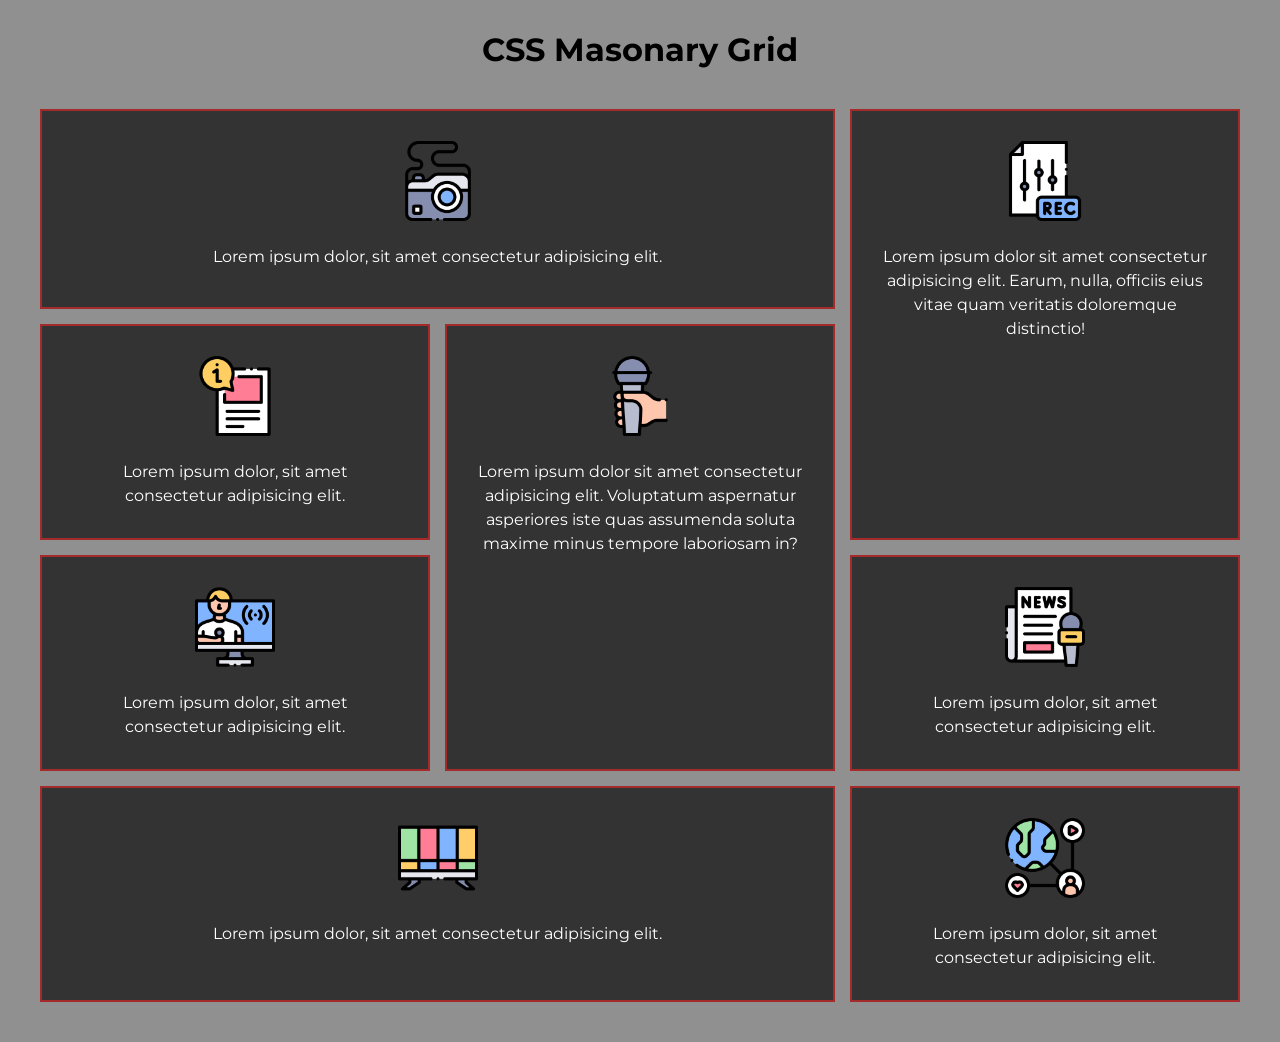
<file: index.html>
<!DOCTYPE html>
<html lang="en">
<head>
    <meta charset="UTF-8">
    <meta http-equiv="X-UA-Compatible" content="IE=edge">
    <meta name="viewport" content="width=device-width, initial-scale=1.0">
    <link rel="stylesheet" href="style.css">
    <title>CSS Masonary Grid</title>
</head>
<body>
    <section>
        <h1>CSS Masonary Grid</h1>
        <div class="container">
            <div class="box">
                <img src="Media/1.png" alt="">
                <p>Lorem ipsum dolor, sit amet consectetur adipisicing elit. </p>
            </div>
            <div class="box">
                <img src="Media/2.png" alt="">
                <p>Lorem ipsum dolor sit amet consectetur adipisicing elit. Earum, nulla, officiis eius vitae quam veritatis doloremque distinctio!</p>
            </div>
            <div class="box">
                <img src="Media/3.png" alt="">
                <p>Lorem ipsum dolor, sit amet consectetur adipisicing elit. </p>
            </div>
            <div class="box">
                <img src="Media/4.png" alt="">
                <p>Lorem ipsum dolor sit amet consectetur adipisicing elit. Voluptatum aspernatur asperiores iste quas assumenda soluta maxime minus tempore laboriosam in? </p>
            </div>
            <div class="box">
                <img src="Media/5.png" alt="">
                <p>Lorem ipsum dolor, sit amet consectetur adipisicing elit. </p>
            </div>
            <div class="box">
                <img src="Media/6.png" alt="">
                <p>Lorem ipsum dolor, sit amet consectetur adipisicing elit. </p>
            </div>
            <div class="box">
                <img src="Media/7.png" alt="">
                <p>Lorem ipsum dolor, sit amet consectetur adipisicing elit. </p>
            </div>
            <div class="box">
                <img src="Media/8.png" alt="">
                <p>Lorem ipsum dolor, sit amet consectetur adipisicing elit. </p>
            </div>
        </div>
    </section>
</body>
</html>
</file>
<file: style.css>
@import url("https://fonts.googleapis.com/css2?family=Montserrat&display=swap");
* {
  margin: 0;
  padding: 0;
  box-sizing: border-box;
}
h1 {
  font-family: "Montserrat", sans-serif;
  font-size: 32px;
  line-height: 36pxpx;
  text-align: center;
  margin-top: 30px;
}
p {
  font-family: "Montserrat", sans-serif;
  font-size: 16px;
  line-height: 24px;
  color: rgb(255, 255, 255);
}
body {
  display: flex;
  justify-content: center;
  align-self: center;
  background: rgb(144, 144, 144);
}
.container {
  position: relative;
  display: grid;
  grid-template-columns: repeat(auto-fill, minmax(300px, 1fr));
  grid-template-rows: minmax(200px, auto);
  margin: 40px;

  grid-gap: 15px;
  grid-auto-flow: dense;
}
.container .box {
  background-color: #333333;
  padding: 30px;

  place-items: center;
  border: 2px solid brown;
  text-align: center;
  transition: 0.5s;
  cursor: pointer;
}
.container .box:hover {
  background-color: brown;
}
.container .box img {
  width: 80px;
  margin-bottom: 20px;
}
.container .box:nth-child(1) {
  grid-column: span 2;
}
.container .box:nth-child(2) {
  grid-column: span 1;
  grid-row: span 2;
}
.container .box:nth-child(4) {
  grid-column: span 1;
  grid-row: span 2;
}
.container .box:nth-child(7) {
  grid-column: span 2;
}

@media (max-width: 991px) {
  .container {
    grid-template-columns: repeat(auto-fill, minmax(300px, 1fr));
    grid-template-rows: minmax(auto, auto);
  }
  .container .box {
    grid-column: unset !important;
    grid-row: unset !important;
  }
}
</file>
<file: ResponsiveLayout.css>
@import url("https://fonts.googleapis.com/css2?family=Montserrat&display=swap");
* {
  margin: 0;
  padding: 0;
  box-sizing: border-box;
}
h1 {
  font-family: "Montserrat", sans-serif;
  font-size: 32px;
  line-height: 36pxpx;
  text-align: center;
  margin-top: 30px;
}
p {
  font-family: "Montserrat", sans-serif;
  font-size: 16px;
  line-height: 24px;
  color: rgb(255, 255, 255);
}
body {
  display: flex;
  justify-content: center;
  align-self: center;
  background: rgb(144, 144, 144);
}
.container {
  position: relative;
  display: grid;
  grid-template-columns: repeat(auto-fill, minmax(300px, 1fr));
  grid-template-rows: minmax(200px, auto);
  margin: 40px;

  grid-gap: 15px;
  grid-auto-flow: dense;
}
.container .box {
  background-color: #333333;
  padding: 30px;

  place-items: center;
  border: 2px solid brown;
  text-align: center;
  transition: 0.5s;
  cursor: pointer;
}
.container .box:hover {
  background-color: brown;
}
.container .box img {
  width: 80px;
  margin-bottom: 20px;
}
.container .box:nth-child(1) {
  grid-column: span 2;
}
.container .box:nth-child(2) {
  grid-column: span 1;
  grid-row: span 2;
}
.container .box:nth-child(4) {
  grid-column: span 1;
  grid-row: span 2;
}
.container .box:nth-child(7) {
  grid-column: span 2;
}

@media (max-width: 991px) {
  .container {
    grid-template-columns: repeat(auto-fill, minmax(300px, 1fr));
    grid-template-rows: minmax(auto, auto);
  }
  .container .box {
    grid-column: unset !important;
    grid-row: unset !important;
  }
}
</file>
